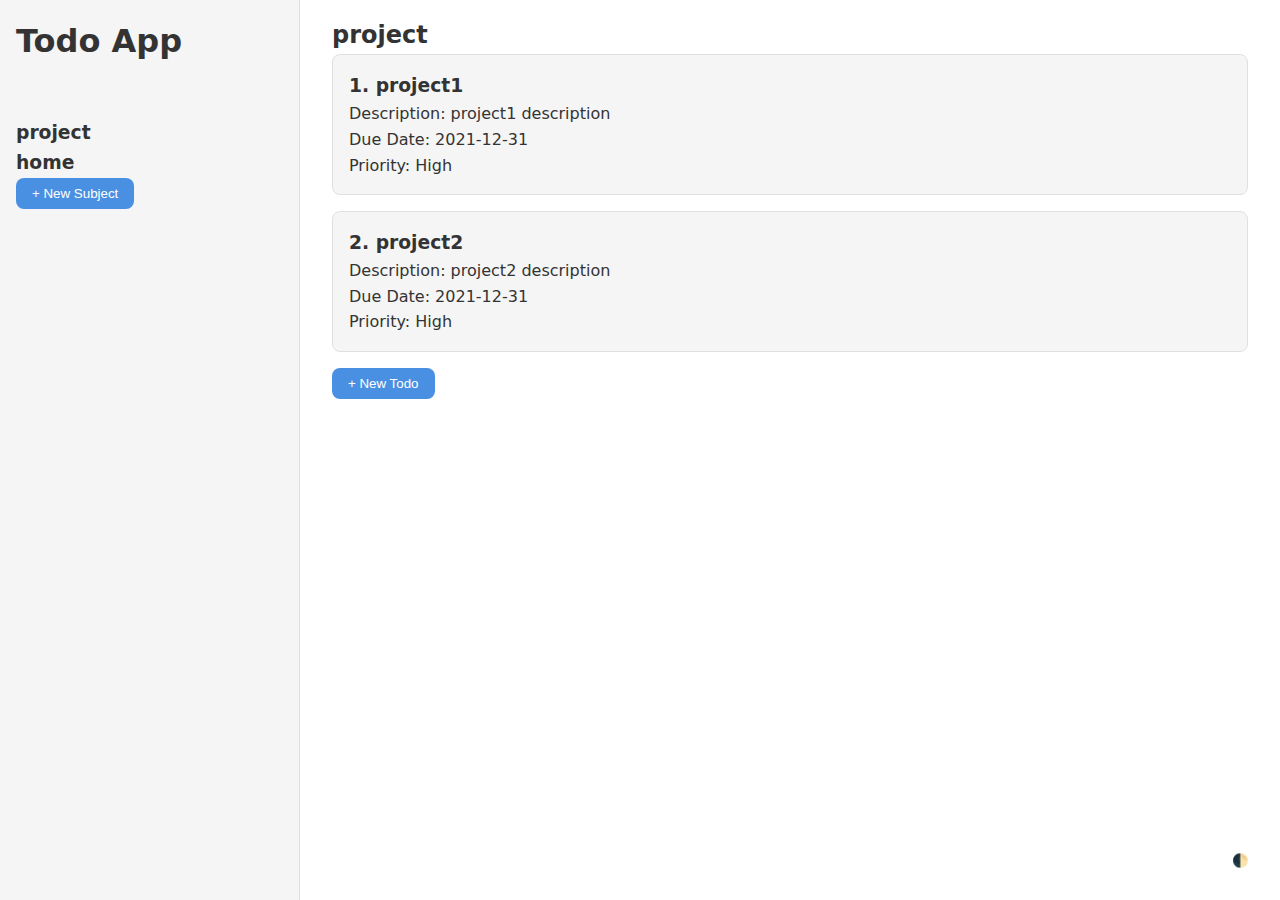
<file: index.html>
<!doctype html><html lang="en"><head><meta charset="UTF-8"><meta name="viewport" content="width=device-width,initial-scale=1"><meta name="color-scheme" content="dark light"><title>Todo App</title><script defer="defer" src="app.bundle.js"></script></head><body><div class="container"><aside class="sidebar"><h1 class="app-title">Todo App</h1><br><br><div class="todo-subject-list"></div><button class="subject-add btn">+ New Subject</button></aside><main class="main"><h2 class="todo-subject-heading"></h2><div class="todo-list"></div><button class="todo-add btn">+ New Todo</button></main><button class="theme-toggle" aria-label="Toggle theme">🌓</button></div><dialog class="subject-add-dialog"><form method="dialog"><h3>Add New Subject</h3><div class="form-group"><label for="subject-title">Subject Name:</label> <input class="subject-name" id="subject-title" required></div><div class="dialog-buttons"><button type="button" class="btn cancel">Cancel</button> <button type="submit" class="btn subject-submit">Add Subject</button></div></form></dialog><dialog class="todo-add-dialog"><form method="dialog"><h3>Add New Todo</h3><div class="form-group"><label for="todo-title">Title:</label> <input class="todo-title" id="todo-title" required></div><div class="form-group"><label for="todo-description">Description:</label> <textarea class="todo-description" id="todo-description" required></textarea></div><div class="form-group"><label for="todo-duedate">Due Date:</label> <input class="todo-duedate" type="date" id="todo-duedate" required></div><div class="form-group"><label for="todo-priority">Priority:</label> <select class="todo-priority" id="todo-priority" required><option value="Low">Low</option><option value="Medium">Medium</option><option value="High">High</option></select></div><div class="dialog-buttons"><button type="button" class="btn cancel">Cancel</button> <button type="submit" class="btn todo-submit">Add Todo</button></div></form></dialog></body></html>
</file>
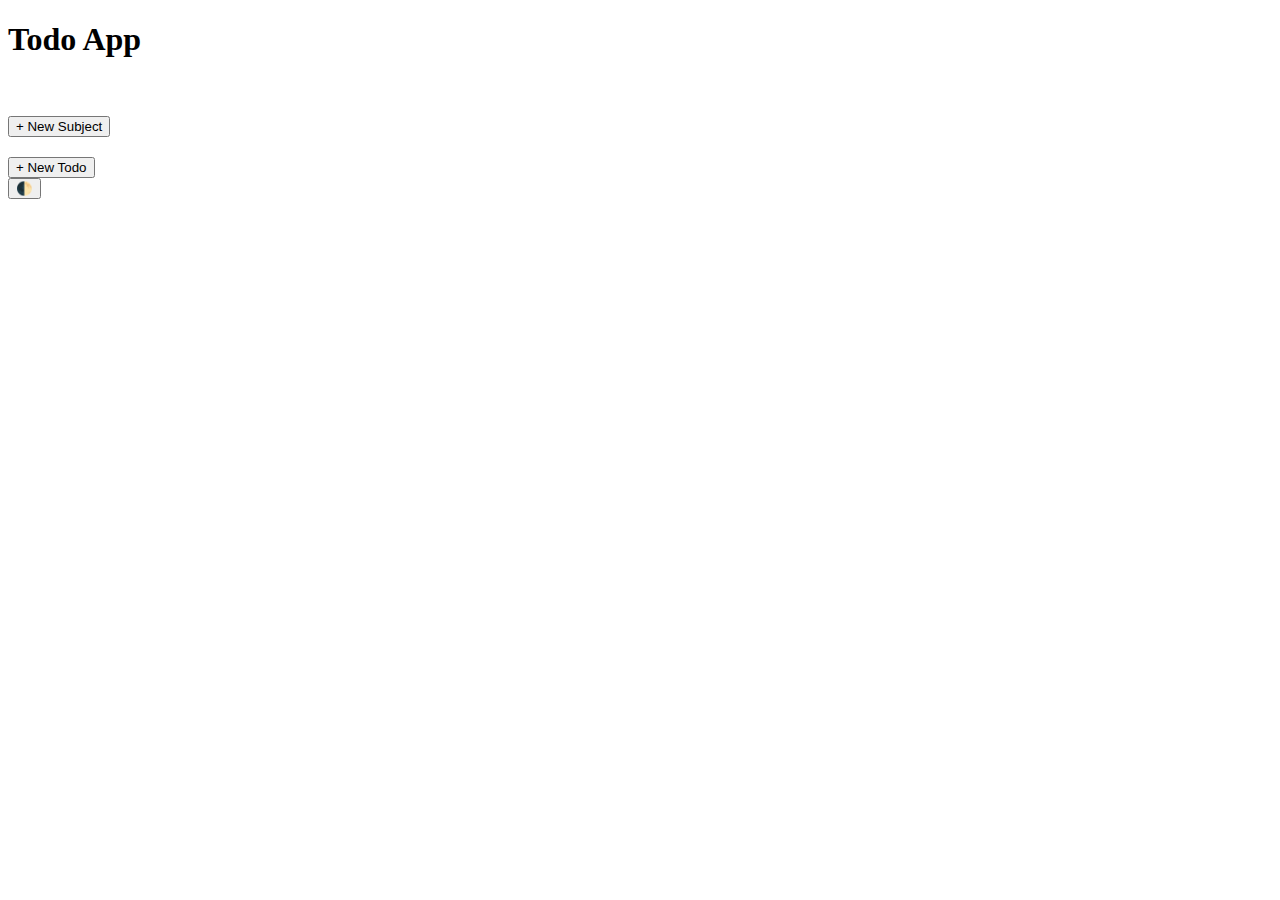
<file: src/template.html>
<!DOCTYPE html>
<html lang="en">
<head>
    <meta charset="UTF-8">
    <meta name="viewport" content="width=device-width, initial-scale=1.0">
    <meta name="color-scheme" content="dark light">
    <title>Todo App</title>
</head>
<body>
    <div class="container">
        <aside class="sidebar">
            <h1 class="app-title">Todo App</h1>
            <br>
            <br>
            <div class="todo-subject-list"></div>
            <button class="subject-add btn">+ New Subject</button>
        </aside>
        
        <main class="main">
            <h2 class="todo-subject-heading"></h2>
            <div class="todo-list"></div>
            <button class="todo-add btn">+ New Todo</button>
        </main>

        <button class="theme-toggle" aria-label="Toggle theme">🌓</button>
    </div>
    <dialog class="subject-add-dialog">
        <form method="dialog">
            <h3>Add New Subject</h3>
            <div class="form-group">
                <label for="subject-title">Subject Name:</label>
                <input class="subject-name" type="text" id="subject-title" required>
            </div>
            <div class="dialog-buttons">
                <button type="button" class="btn cancel">Cancel</button>
                <button type="submit" class="btn subject-submit">Add Subject</button>
            </div>
        </form>
    </dialog>

    <dialog class="todo-add-dialog">
        <form method="dialog">
            <h3>Add New Todo</h3>
            <div class="form-group">
                <label for="todo-title">Title:</label>
                <input class="todo-title" type="text" id="todo-title" required>
            </div>
            <div class="form-group">
                <label for="todo-description">Description:</label>
                <textarea class="todo-description" id="todo-description" required></textarea>
            </div>
            <div class="form-group">
                <label for="todo-duedate">Due Date:</label>
                <input class="todo-duedate" type="date" id="todo-duedate" required>
            </div>
            <div class="form-group">
                <label for="todo-priority">Priority:</label>
                <select class="todo-priority" id="todo-priority" required>
                    <option value="Low">Low</option>
                    <option value="Medium">Medium</option>
                    <option value="High">High</option>
                </select>
            </div>
            <div class="dialog-buttons">
                <button type="button" class="btn cancel">Cancel</button>
                <button type="submit" class="btn todo-submit">Add Todo</button>
            </div>
        </form>
    </dialog>
</body>
</html>
</file>
